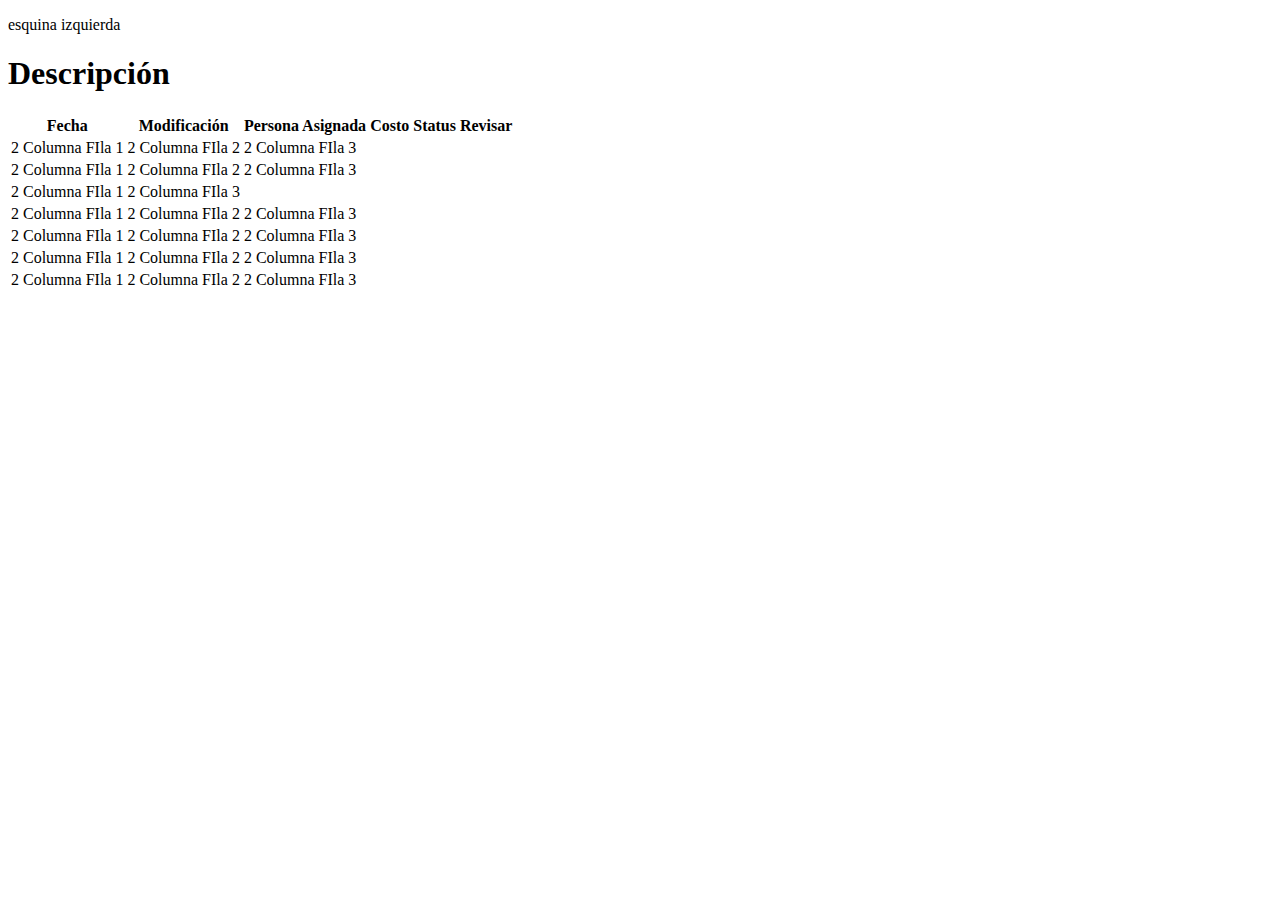
<file: index.html>
<!DOCTYPE html>
<html lang="en">
<head>
    <meta charset="UTF-8">
    <meta http-equiv="X-UA-Compatible" content="IE=edge">
    <meta name="viewport" content="width=device-width, initial-scale=1.0">
    <title>Document</title>
    <!-- CSS BOOTSTRAP -->
    <link href="https://cdn.jsdelivr.net/npm/bootstrap@5.3.0-alpha1/dist/css/bootstrap.min.css" rel="stylesheet" integrity="sha384-GLhlTQ8iRABdZLl6O3oVMWSktQOp6b7In1Zl3/Jr59b6EGGoI1aFkw7cmDA6j6gD" crossorigin="anonymous">
</head>
<body>

<div class="container">
    <div class="row"> 
    <div class="col-sm-12 col-md-4 col-lg-4 col-xl-4">
        <p>esquina izquierda</p>
    </div>
    
    </div>
    <div class="col-sm-12 col-md-8 col-lg-8 col-xl-8">
        <h1 class="display-5">Descripción</h1>
    </div>
    <div class="col-sm-12 col-md-8 col-lg-8 col-xl-8">
        <table class="table table-striped">
            <thead>
                <tr>
                    <th><b> Fecha </b></th>
                    <th><b> Modificación </b></th>
                    <th><b> Persona Asignada </b></th>
                    <th><b> Costo </b></th>
                    <th><b> Status </b></th>
                    <th><b> Revisar </b></th>
                </tr>
            </thead>
            <tbody>
                <tr>
                    <td>2 Columna FIla 1</td>
                    <td>2 Columna FIla 2</td>
                    <td>2 Columna FIla 3</td>
                </tr>
                <tr>
                    <td>2 Columna FIla 1</td>
                    <td>2 Columna FIla 2</td>
                    <td>2 Columna FIla 3</td>
                </tr>
                <tr>
                    <td>2 Columna FIla 1</td>
                    <td>2 Columna FIla 3</td>
                </tr>
                <tr>
                    <td>2 Columna FIla 1</td>
                    <td>2 Columna FIla 2</td>
                    <td>2 Columna FIla 3</td>
                </tr>
                <tr>
                    <td>2 Columna FIla 1</td>
                    <td>2 Columna FIla 2</td>
                    <td>2 Columna FIla 3</td>
                </tr>
                <tr>
                    <td>2 Columna FIla 1</td>
                    <td>2 Columna FIla 2</td>
                    <td>2 Columna FIla 3</td>
                </tr>
                <tr>
                    <td>2 Columna FIla 1</td>
                    <td>2 Columna FIla 2</td>
                    <td>2 Columna FIla 3</td>
            </tbody>
         </table>
    </div>     
    </div>
</div>











<!-- JS BOOTSTRAP -->
<script src="https://cdn.jsdelivr.net/npm/bootstrap@5.3.0-alpha1/dist/js/bootstrap.bundle.min.js" integrity="sha384-w76AqPfDkMBDXo30jS1Sgez6pr3x5MlQ1ZAGC+nuZB+EYdgRZgiwxhTBTkF7CXvN" crossorigin="anonymous"></script>
</body>
</html>
</file>
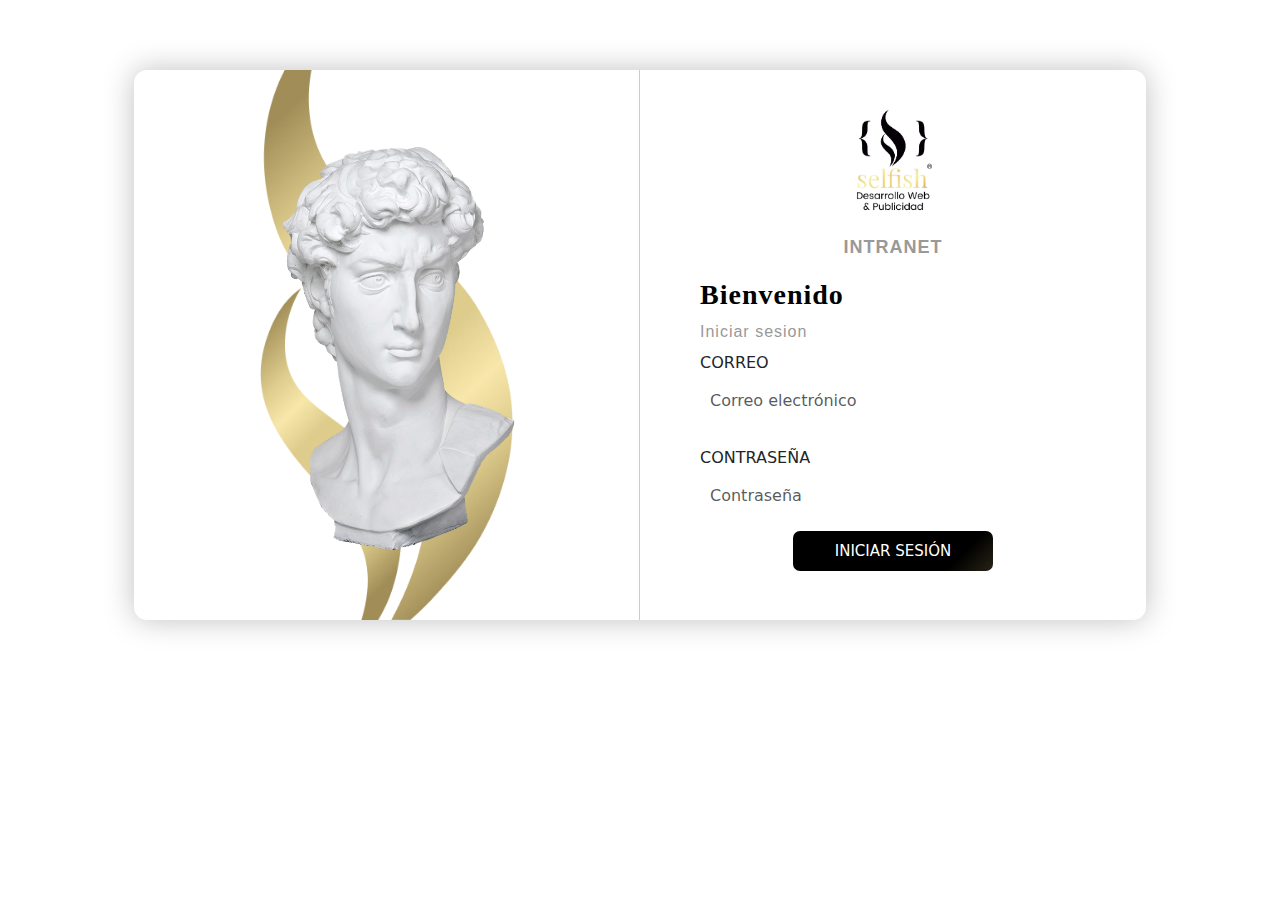
<file: iniciosesion.html>
<!DOCTYPE html>
<html lang="en">
  <head>
    <meta charset="utf-8" />
    <meta name="viewport" content="width=device-width, initial-scale=1" />
    <title>proyecto</title>
    <link rel="stylesheet" href="./css/bootstrap.min.css" />
    <link rel="stylesheet" type="text/css" href="./css/iniciodesesion.css" />
  </head>
  <body>
    <section class="login-block">
      <div class="container">
        <div class="row">
           <!-- contenedor secundario derecho -->
          <div class="col-md-6 banner-sec">
              <img
                class="img-inicio"
                src="./img/e288be710ef58e4a2735ecd627e1f191.png"
                alt="Card image cap"
              />
            </div>
         <!-- contenedor secundario izquierdo -->
          <div class="col-md-6 login-sec">
            <div class="img-fomulario">
              <img
                class="img-logo"
                src="./img/selfish-logo-6A0845C041-seeklogo.com.png"
                alt="Card image cap"
              />
            </div>
            <div class="intranet">
              <h3 class="text-center">INTRANET</h3>
            </div>
            <div class="bienvenido">
              <h1>Bienvenido</h1>
              <h2 clase="iniciar-sesion">Iniciar sesion</h2>
            </div>
            <!-- formulario -->
            <form>
              <div class="form-group-correo">
                <label for="correo">CORREO</label>
                <span>
                  <input
                    id="correo"
                    name="correo"
                    class="form-control"
                    type="email"
                    placeholder="Correo electrónico"
                  />
                </span>
              </div>
              <div class="form-group-contrasena">
                <label for="palabraSecreta">CONTRASEÑA</label>
                <span>
                  <input
                    id="palabraSecreta"
                    name="palabraSecreta"
                    class="form-control"
                    type="password"
                    placeholder="Contraseña"
                  />
                </span>
              </div>
              <input
                type="submit"
                class="btn"
                value="INICIAR SESIÓN"
                style="margin: 0px auto"
              />
            </form>
          </div>
        </div>
      </div>
    </section>
  </body>
</html>
</file>
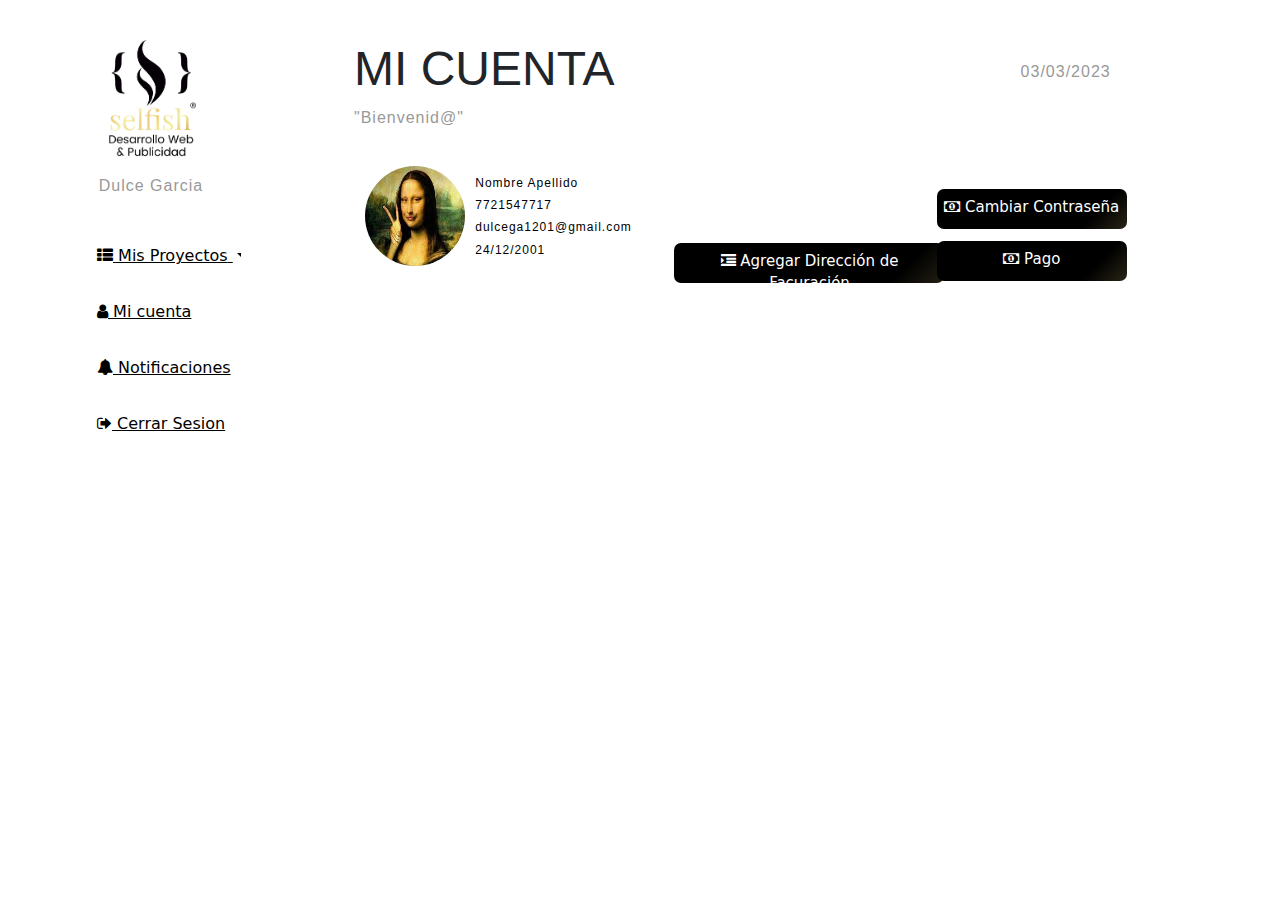
<file: registrosdepago.html>
<!DOCTYPE html>
<html lang="en">
  <head>
    <meta charset="utf-8" />
    <meta name="viewport" content="width=device-width, initial-scale=1" />
    <title>proyecto</title>
    <link rel="stylesheet" href="./css/bootstrap.min.css" />
    <link rel="stylesheet" type="text/css" href="./css/registrodepago.css" />
    <link
      rel="stylesheet"
      href="https://cdnjs.cloudflare.com/ajax/libs/font-awesome/4.7.0/css/font-awesome.min.css"
    />
  </head>
  <body>
    <div class="registropago">
      <div class="row">
        <div class="col-12 col-md-3">
          <div class="logo">
            <img
              src="./img/selfish-logo-6A0845C041-seeklogo.com.png"
              alt="Logo"
              width="90px"
            />
          </div>
          <div class="perfil">
            <p>Dulce Garcia</p>
          </div>
          <div id="wrapperMenu">
            <ul id="menu-dashboard" class="nav">
              <li class="dropdown">
                <a
                  href="#"
                  class="dropdown-toggle"
                  data-toggle="collapse"
                  data-target="#submenu"
                  aria-expanded="false"
                >
                  <span class="caret"
                    ><i class="fa fa-th-list" aria-hidden="true"></i> Mis
                    Proyectos</span
                  >
                </a>
                <ul
                  class="nav collapse"
                  id="submenu"
                  role="menu"
                  aria-labelledby="btn-1"
                >
                  <li><a href="#">Proyecto1</a></li>
                  <li><a href="#">Proyecto2</a></li>
                  <li><a href="#">Proyecto3</a></li>
                  <li><a href="#">Proyecto4</a></li>
                </ul>
              </li>
              <li>
                <a href="#">
                  <span class="hidden-xs"
                    ><i class="fa fa-user" aria-hidden="true"></i> Mi
                    cuenta</span
                  >
                </a>
              </li>
              <li>
                <a href="#">
                  <span class="hidden-xs"
                    ><i class="fa fa-bell" aria-hidden="true"></i>
                    Notificaciones</span
                  >
                </a>
              </li>
              <li>
                <a href="#">
                  <span class="hidden-xs"
                    ><i class="fa fa-sign-out" aria-hidden="true"></i> Cerrar
                    Sesion</span
                  >
                </a>
              </li>
            </ul>
          </div>
        </div>
        <div class="col-12 col-md-7">
          <div class="cabecera">
            <div class="misdatos">
              <h1>MI CUENTA</h1>
              <p>"Bienvenid@"</p>
            </div>
            <div class="fechahoy">
              <p>03/03/2023</p>
            </div>
          </div>
          <div class="con">
            <div class="cuenta">
              <div class="avatar">
                <img class="imagen" src="./img/images.jpg" alt="Logo" />
              </div>
              <div class="datospersonales">
                <h4>Nombre Apellido</h4>
                <h4>7721547717</h4>
                <h4>dulcega1201@gmail.com</h4>
                <h4>24/12/2001</h4>
              </div>
            </div>
            <div class="accesos">
              <div class="fatn">
                <button class="btnn">
                  <a href="#"
                    ><i class="fa fa-indent" aria-hidden="true"></i> Agregar
                    Dirección de Facuración</a
                  >
                </button>
              </div>
              <div class="btns">
                <div class="cabtn">
                  <button class="btn">
                    <a href="#"
                      ><i class="fa fa-money" aria-hidden="true"></i> Cambiar
                      Contraseña</a
                    >
                  </button>
                </div>
                <div class="pabtn">
                  <button class="btn">
                    <a href="#"
                      ><i class="fa fa-money" aria-hidden="true"></i> Pago</a
                    >
                  </button>
                </div>
              </div>
            </div>
          </div>
        </div>
      </div>
    </div>
  </body>
  <script src="./js/menu.js"></script>
</html>
</file>
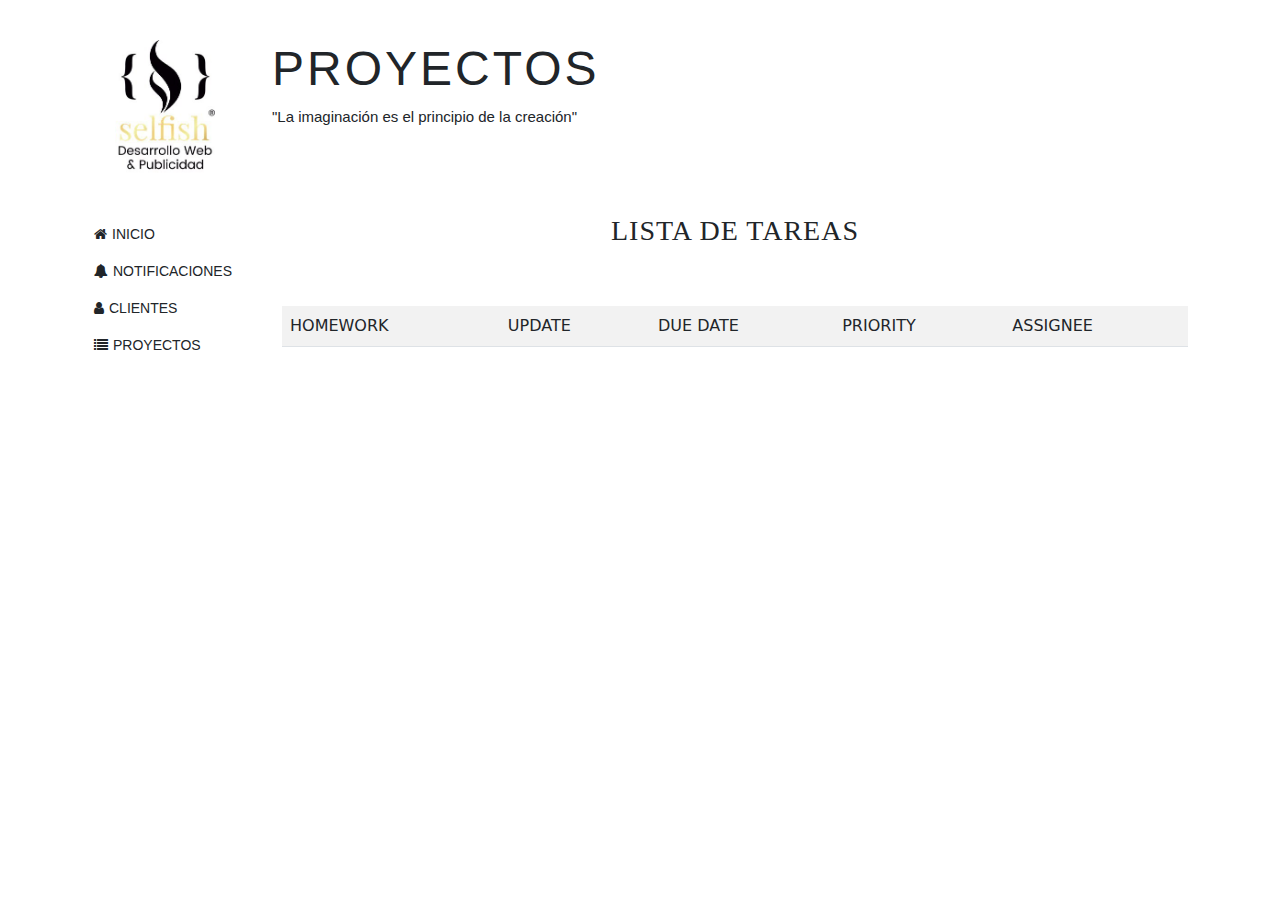
<file: Admin/Inicio-admin.html>
<!DOCTYPE html>
<html lang="en">
<head>
    <meta charset="UTF-8">
    <meta http-equiv="X-UA-Compatible" content="IE=edge">
    <meta name="viewport" content="width=device-width, initial-scale=1.0">
    <title>Document</title>
    <link href="/css/bootstrap.min.css" rel="stylesheet" >
    <link href="/js/bootstrap.min.js">
    <link rel="stylesheet" href="/css/estilo-admin.css">
    <link rel="stylesheet" href="https://cdnjs.cloudflare.com/ajax/libs/font-awesome/4.7.0/css/font-awesome.min.css">
</head>
<body>
   <div class="container contenedor-principal">
      <div class="row">
         <div class="col-12 col-md-2" >
            <div class="container-logo-principal">
               <img src="/img/logo-selfish.jpg" class="logo-principal">
            </div>
            <div class="d-grid gap-1 contenedor-botones" role="group" aria-label="Vertical button group">
               <a href="/Paginas/Inicio-admin.html" class="btn btn-outline-dark"><i class="fa fa-home "></i>Inicio</a>
               <a  class="btn btn-outline-dark"><i class="fa fa-bell "></i>Notificaciones</a>
               <a  class="btn btn-outline-dark"><i class="fa fa-user " ></i>Clientes</a>
               <a href="/Paginas/Proyectos-admin.html" class="btn btn-outline-dark"><i class="fa fa-list " ></i>Proyectos</a>
            </div>
         </div>
         <div class="col-12 col-md-10">
            <div class="cont-title-paginas">
               <h2>PROYECTOS</h2>
            </div>
            <div class="cont-subtitle-pagina">
               <p>"La imaginación es el principio de la creación"</p>
            </div>
            <div class="list-tareas">
               <h3>LISTA DE TAREAS</h3>
            </div>
            <div class="tabla-clickup">
               <table class="table table-striped">
                  <tr>
                  <td id="index">HOMEWORK</td>
                  <td id="letra">UPDATE</td>
                  <td id="alicuota">DUE DATE</td>
                  <td id="periodo">PRIORITY</td>
                  <td id="estado">ASSIGNEE</td>
                  </tr>
                  </table>
            </div>
         </div>
   </div>
</div>
</body>
</html>
</file>
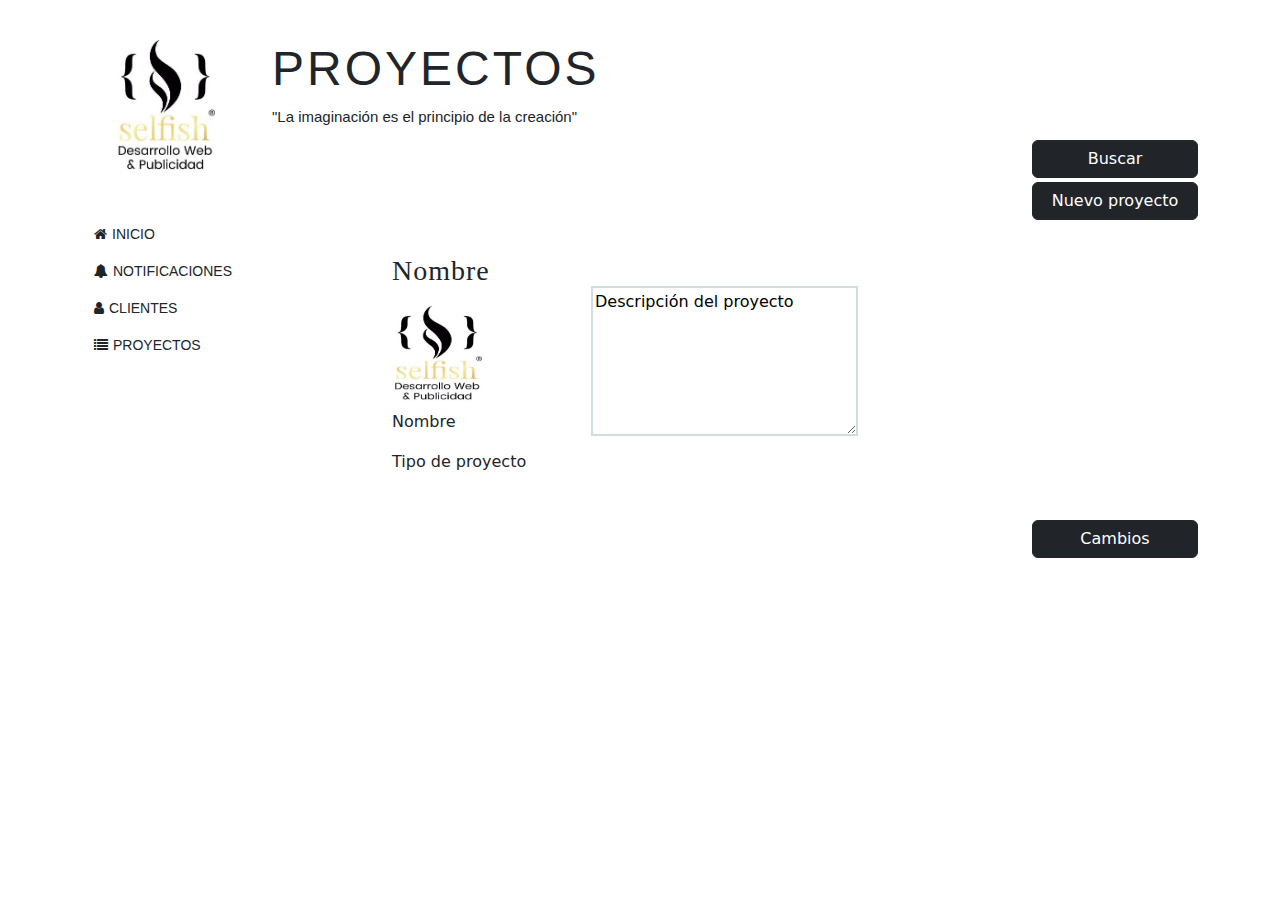
<file: Admin/Proyectos-admin.html>
<!DOCTYPE html>
<html lang="en">
<head>
    <meta charset="UTF-8">
    <meta http-equiv="X-UA-Compatible" content="IE=edge">
    <meta name="viewport" content="width=device-width, initial-scale=1.0">
    <title>Document</title>
    <link href="/css/bootstrap.min.css" rel="stylesheet" >
    <link href="/js/bootstrap.min.js">
    <link rel="stylesheet" href="/css/estilo-admin.css">
    <link rel="stylesheet" href="https://cdnjs.cloudflare.com/ajax/libs/font-awesome/4.7.0/css/font-awesome.min.css">
    <script src="https://cdn.jsdelivr.net/npm/bootstrap@5.3.0-alpha1/dist/js/bootstrap.bundle.min.js" integrity="sha384-w76AqPfDkMBDXo30jS1Sgez6pr3x5MlQ1ZAGC+nuZB+EYdgRZgiwxhTBTkF7CXvN" crossorigin="anonymous"></script>
    <script src="https://cdn.jsdelivr.net/npm/@popperjs/core@2.11.6/dist/umd/popper.min.js" integrity="sha384-oBqDVmMz9ATKxIep9tiCxS/Z9fNfEXiDAYTujMAeBAsjFuCZSmKbSSUnQlmh/jp3" crossorigin="anonymous"></script>

</head>
<body>
   <div class="container contenedor-principal">
      <div class="row">
         <div class="col-12 col-md-2" >
            <div class="container-logo-principal">
               <img src="/img/logo-selfish.jpg" class="logo-principal">
            </div>
            <div class="d-grid gap-1 contenedor-botones" role="group" aria-label="Vertical button group">
               <a href="/Paginas/Inicio-admin.html" class="btn btn-outline-dark"><i class="fa fa-home "></i>Inicio</a>
               <a  class="btn btn-outline-dark"><i class="fa fa-bell "></i>Notificaciones</a>
               <a  class="btn btn-outline-dark"><i class="fa fa-user " ></i>Clientes</a>
               <a href="/Paginas/Proyectos-admin.html" class="btn btn-outline-dark"><i class="fa fa-list " ></i>Proyectos</a>
            </div>
         </div>
         <div class="col-12 col-md-8">
            <div class="cont-title-paginas">
               <h2>PROYECTOS</h2>
            </div>
            <div class="cont-subtitle-pagina">
               <p>"La imaginación es el principio de la creación"</p>
            </div>
            <div class="nombre-proyecto">
                <h3>Nombre</h3>
            </div>
            <div class="cont-text-area">
               <textarea name="" id="" cols="30" rows="10">Descripción del proyecto</textarea>
            </div>
            <div class="d-grid gap-1 container-img-proyect">
               <img src="/img/logo-selfish.jpg">
               <div class="datos-proyecto">
                  <p>Nombre</p>
                  <p>Tipo de proyecto</p>
               </div>
            </div>
         </div>
         <div class="col-12 col-md-2">
            <div class="d-grid gap-1 btn-proyect" role="group" aria-label="Vertical button group">
               <a class="btn btn-dark" href="">Buscar</a>
               <a class="btn btn-dark" data-bs-toggle="modal" data-bs-target="#contenedor-modal" href="">Nuevo proyecto</a>
            </div>
            <div class="d-grid gap-1 btn-proyect btn-cambios-proyecto">
               <a class="btn btn-dark" href="">Cambios</a>
            </div>
         </div>
         <!--MODAL-->
         <!-- Button trigger modal -->
         <!-- Modal -->
         <div class="modal fade" id="contenedor-modal"  data-bs-keyboard="false" tabindex="-1" aria-labelledby="staticBackdropLabel" aria-hidden="true">
            <div class="modal-dialog modal-dialog-centered">
            <div class="modal-content">
               <div class="modal-header">
                  <h1 class="modal-title fs-5" id="contenedor-modal">Agregar nuevo proyecto</h1>
                  <button type="button" class="btn-close" data-bs-dismiss="modal" aria-label="Close"></button>
               </div>
               <div class="modal-body">
                  <div class="row">
                     <div class="col-md-6" style="background-color: aqua;">
                        <div class="d-grid gap-1 ">
                           <input type="text" placeholder="Nombre del proyecto">
                           <textarea name="" id="" cols="30" rows="10" placeholder="Descripción general del proyecto"></textarea>
                           <input type="text" placeholder="Nombre del cliente">
                        </div>
                        <div class="input-group mb-3">
                           <label class="input-group-text" for="inputGroupSelect01">Tipo</label>
                           <select class="form-select" id="inputGroupSelect01">
                             <option selected>Choose...</option>
                             <option value="1">One</option>
                             <option value="2">Two</option>
                             <option value="3">Three</option>
                           </select>
                         </div>
                     </div>
                     <div class="col-md-6 contenedor-img-proyect" style="background-color: chartreuse;">
                        <div class="mb-3 contenedor-file-modal">
                           <input class="form-control" type="file" id="formFile">
                         </div>
                     </div>
                  </div>
               </div>
               <div class="modal-footer">
                  <button type="button" class="btn btn-dark btn-modal-proyect" data-bs-dismiss="modal">Close</button>
                  <button type="submit" class="btn btn-dark btn-modal-proyect">Agregar</button>
               </div>
            </div>
            </div>
         </div>
   </div>
</div>
</body>
</html>
</file>
<file: css/iniciodesesion.css>
.login-block {
  width: 90%;
  margin: 0 auto;
  padding: 70px;
}
.container {
  border-radius: 13px;
  box-shadow: 0 0 30px 0 #00000040;
  
}
 .banner-sec{
  flex: 0 0 auto;
  height: 550px;
  border-right: 1px solid #ccc;
  background-image: url(../img/Flama-Selfish.png);
  background-position: 50%;
  background-repeat: no-repeat;
  background-size: 50% 100%;
}
.img-inicio{
  width: 100%;
  height: 100%;
}
.img-inicio:hover{
  -webkit-transform: scale(1.04);
  transform: scale(1.04);
}
.login-sec{
height: 550px;
padding: 40px 60px;
}
.img-fomulario{
  width: 100%;
  display: flex;
  justify-content: center;
}

.img-logo {
  width: 20%;
  height: 100%;
}
h1 {
  color: #000;
  font-family: Playfair Display,serif;
  font-size: 28px;
  font-weight: 600;
  letter-spacing: 1px;
  margin: 2px 0;
}
h3,h2 {
  color: #999;
  font-family: Poppins,sans-serif;
  letter-spacing: 1px;
}
h3 {
font-size: 18px;
font-weight: 700;
margin: 20px 0;
}
h2{
  font-size: 16px;
  font-weight: lighter;
  margin: 10px 0;
}

.form-group-contrasena{
  padding: 10px 0px 0px 0px;
}
label {
  padding: 0px 0px 10px 0px;
}
.btn{
  background-image: linear-gradient(135deg,#000,#000 30%,#a18d57 60%,#f8e7aa);
  background-size: 300% auto;
  border: none;
  border-radius: 7px;
  color: #fff;
  cursor: pointer;
  display: block;
  font-size: 15px;
  height: 40px;
  text-align: center;
  text-decoration: none;
  transition: color .4s,background-image .4s,background-position .4s;
  width: 200px;
}
.btn:hover:not(:disabled) {
background-position: 100%;
color: #000;}


.form-control{
  border: none;
  color: #999;
  font-size: 16px;
  height: calc(100% - 2px);
  outline: none;
  padding: 6px 10px;
  width: 100%;
  
}
.form-control {
  margin-bottom: 20px;
  width: 100%;
}

@media only screen and (max-width: 767px){ 
  .banner-sec{
   display: none;
  }

  .login-sec {
    height: 600px;
}
.login-block {
  width: 100%;
  padding: 110px 0px 0px 0px;
}
input {
  padding: 0px 40px 0px 0px;
}
.btn {
  width: 150px;
}
.login-block {
  padding: 20px;
}
.form-group-correo{
  padding: 20px 0px 0px 0px;
}
.form-group-contrasena{
  padding: 20px 0px 0px 0px;
}
.img-logo {
  width: 35%;
}
}
</file>
<file: css/registrodepago.css>
/*
*  MENU HORIZONTAL
*-------------------------------------------------------*/
#wrapperMenu {
    width: 50%;
    margin: 20px 90px;
    display: flex;
    justify-content: flex-start;
    align-content: center;
  }
.nav  {
    display: flex;
    flex-flow: column nowrap;
    gap: 12px;
    width: 100%;
}

.wrappernav-dashboard {
    width: 100%;
    padding: 10px;
    margin: 0;
}
#menu-dashboard {
  
    overflow: hidden;
}
#menu-dashboard a {
  color:#000000;
}
#menu-dashboard li>a:hover {
  color:#ffffff;
}

#menu-dashboard li {
    border-radius:8;
    margin: 0;
    padding: 10px 0px;
}
#menu-dashboard li:hover {
background-color: #000000;

}
  #submenu {
      background: #333;
  }
  #submenu li {
      border: none;
  }
  #submenu li a {
      color: #fff;
      padding: 10px;
      margin: 0;
      text-indent: 20px;
  }
  #submenu li a:hover {
      background: rgba(0,0,0,.5);
  }
  

 .logo{
   display: flex;
   justify-content: center;
   align-items: center;
}
.perfil
{
   display: flex;
   justify-content: center;
   align-items: center;
}


.col-md-7 {
    padding: 40px;}
    
.logo{
    padding: 40px 10px 10px;
}

h1 {
    font-family: Poppins,sans-serif;
    font-size: 48px;
    font-weight: lighter;
}
p {
    color: rgb(153, 153, 153);
    font-family: Poppins, sans-serif;
    letter-spacing: 1px;
}
.imagen {
    border-radius: 50%;
    height: 100px;
    width: 100px;
    
}
.cuenta{
    display: inline-block;
    width: 30%;
}
.avatar{
    display: flex;
    justify-content: center;
    float: left;
    width: 45%;
}
.datospersonales{
    padding: 10px 0px;
    float: left;
    width: 55%;
    height: 100px;
}
h4{
    color: #000000;
    font-family: Poppins,sans-serif;
    letter-spacing: 1px;
    font-size: 12px;
}
.btn{
    border: none;
    background: none;
}
.btnn{
    border: none;
    background: none;
}
a{
    padding: 7px;
}
.btn>a {
    background-image: linear-gradient(135deg,#000,#000 30%,#a18d57 60%,#f8e7aa);
    background-size: 300% auto;
    border: none;
    border-radius: 7px;
    color: #fff;
    cursor: pointer;
    display: block;
    font-size: 15px;
    height: 40px;
    text-align: center;
    text-decoration: none;
    transition: color .4s,background-image .4s,background-position .4s;
    width: 190px;
}
.btn >a:hover:not(:disabled) {
    background-position: 100%;
    color: #000;}

    .btnn>a {
        background-image: linear-gradient(135deg,#000,#000 30%,#a18d57 60%,#f8e7aa);
        background-size: 300% auto;
        border: none;
        border-radius: 7px;
        color: #fff;
        cursor: pointer;
        display: block;
        font-size: 15px;
        height: 40px;
        text-align: center;
        text-decoration: none;
        transition: color .4s,background-image .4s,background-position .4s;
        width: 270px;
    }
    .btnn >a:hover:not(:disabled) {
        background-position: 100%;
        color: #000;}

.con{
     display: inline-block;
     width: 100%;
     padding: 20px 0px;
          }
.accesos {
      display: inline-block;
      width: 60%;
        }
 .col-md-7 {
            width: 75%;
           
        }       

.fatn{ 
    float: left;
    width: 55%;
    height: 100px;
    padding: 68.5px 40px ;
} 
.btns{
padding: 10px 0px;
}
.fechahoy{
    padding: 20px 0px 0px 38px;
    float: right;
    width: 30%;
    height: 100px;
    }
.misdatos{
        display: inline-block;
    width: 70%
        } ;
.cabecera{
        display: inline-block;
    width: 100%;
} ;
.micuenta{
    width: 100%;
    margin: 0 auto;
    padding: 50px;
    }
</file>
<file: css/estilo-admin.css>
/*INICIO-ADMIN*/
/*Modifica el contenedor principal*/
.contenedor-principal{
    padding-top: 40px;
}
/*Modifica el logo principal*/
.logo-principal{
    width: 100px;
    height: auto;
}
.container-logo-principal{
    text-align: center;
}
/*Modifica los contenedores de los botones*/
.contenedor-botones a{
    border: none;
    text-align: left;
    text-transform: uppercase;
    font-size: 14px;
    font-family: Poppins,sans-serif;
    font-weight: 400;
}
.contenedor-botones{
    padding-top: 40px;
}
.contenedor-botones a i{
    padding-right: 5px;
}
/*Modifica el titulo de pagina y subtitulo*/
.cont-title-paginas h2{
    font-family: Poppins,sans-serif;
    font-size: 48px;
    font-weight: lighter;
    letter-spacing: 3px;
}
.cont-subtitle-pagina{
    font-family: Poppins,sans-serif;
    font-size: 15px;
    font-weight: 400;
}
/*Mofica el titulo de el contenido (lista de tareas)*/
.list-tareas{
    font-family: Playfair Display,serif;
    font-size: 28px;
    font-weight: 600;
    letter-spacing: 1px;
    position: relative;
    text-align: center;
    top: 70px;
}
/*Modifica la tabla de la api clickup*/
.tabla-clickup{
    position: relative;
    top: 110px;
    padding: 10px;
}

/*PROYECTO-ADMIN*/
.nombre-proyecto{
    font-family: Playfair Display,serif;
    font-size: 28px;
    font-weight: 600;
    letter-spacing: 1px;
    position: relative;
    top: 110px;
    left: 120px;
}
/*Modifica los botones de buscar y nuevo proyecto*/
.btn-proyect{
    position: relative;
    top:100px;
}
/*Modifica el boton de cambios*/
.btn-cambios-proyecto{
    position: relative;
    top: 400px;
}
/*Modifica la imagen del proyecto*/
.container-img-proyect img{
    height: 100px;
    width: 90px;
}
.container-img-proyect{
    position: relative;
    left: 120px;
    top: 120px; 
}
/*Modifeica el area de texto*/
.cont-text-area{
    position: relative;
    float:right;
    right: 150px;
    top: 100px;
}
.cont-text-area textarea{
    height: 150px;
    border: 2px solid #D1DDDF;
}
/*Modifica los botones del modal*/
.btn-modal-proyect{
    width: 150px;
}
/*Modifica el contenedor de archivo del modal*/
.contenedor-file-modal{
    height: 100px;
    width: 150px;
    background-color: aqua;
}
.contenedor-img-proyect{
    align-items: center;
}
</file>
